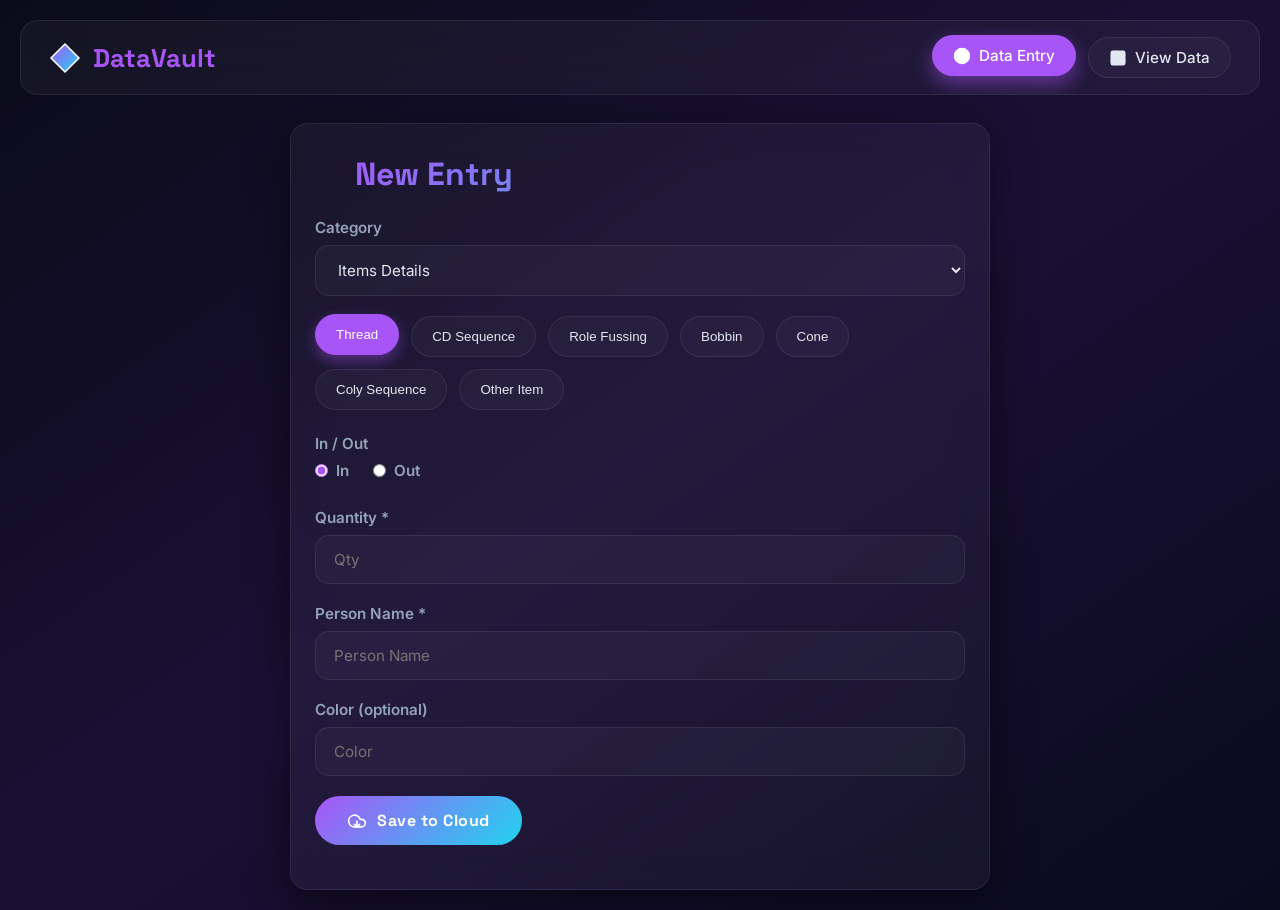
<file: index.html>
<!DOCTYPE html>
<html lang="en">
<head>
  <meta charset="UTF-8">
  <meta name="viewport" content="width=device-width, initial-scale=1.0, maximum-scale=1.0, user-scalable=yes">
  <title>DataVault – Entry</title>
  <link rel="stylesheet" href="style.css">
</head>
<body>
  <nav class="navbar">
    <div class="logo">
      <svg viewBox="0 0 32 32" fill="none" xmlns="http://www.w3.org/2000/svg">
        <path d="M16 2L30 16L16 30L2 16L16 2Z" fill="url(#logoGrad)" stroke="white" stroke-width="1.5"/>
        <defs>
          <linearGradient id="logoGrad" x1="2" y1="2" x2="30" y2="30" gradientUnits="userSpaceOnUse">
            <stop stop-color="#a855f7"/>
            <stop offset="1" stop-color="#22d3ee"/>
          </linearGradient>
        </defs>
      </svg>
      DataVault
    </div>
    <div class="nav-links">
      <a href="index.html" class="active">
        <svg xmlns="http://www.w3.org/2000/svg" viewBox="0 0 24 24" fill="none" stroke="currentColor" stroke-width="2" stroke-linecap="round" stroke-linejoin="round"><circle cx="12" cy="12" r="10"/><line x1="12" y1="8" x2="12" y2="16"/><line x1="8" y1="12" x2="16" y2="12"/></svg>
        Data Entry
      </a>
      <a href="view.html">
        <svg xmlns="http://www.w3.org/2000/svg" viewBox="0 0 24 24" fill="none" stroke="currentColor" stroke-width="2" stroke-linecap="round" stroke-linejoin="round"><rect x="3" y="3" width="18" height="18" rx="2"/><line x1="3" y1="9" x2="21" y2="9"/><line x1="3" y1="15" x2="21" y2="15"/><line x1="9" y1="3" x2="9" y2="21"/></svg>
        View Data
      </a>
    </div>
  </nav>

  <div class="glass-card" style="max-width: 700px; margin: 0 auto;">
    <h2>
      <svg xmlns="http://www.w3.org/2000/svg" viewBox="0 0 24 24" fill="none" stroke="url(#gradIcon)" stroke-width="2" stroke-linecap="round" stroke-linejoin="round"><path d="M16 4h2a2 2 0 0 1 2 2v14a2 2 0 0 1-2 2H6a2 2 0 0 1-2-2V6a2 2 0 0 1 2-2h2"/><rect x="8" y="2" width="8" height="4" rx="1"/></svg>
      New Entry
    </h2>

    <div class="form-group">
      <label>Category</label>
      <select id="categorySelect">
        <option value="items">Items Details</option>
        <option value="samples">Sample Details</option>
        <option value="cleaning">Clipping Details</option>
        <option value="persons">Person Details (Absent)</option>
        <option value="complains">Complains</option>
      </select>
    </div>

    <div id="dynamicForm"></div>

    <button class="btn" id="saveBtn">
      <svg xmlns="http://www.w3.org/2000/svg" viewBox="0 0 24 24" fill="none" stroke="currentColor" stroke-width="2" stroke-linecap="round" stroke-linejoin="round"><path d="M17.5 19H9a7 7 0 1 1 6.71-9h1.79a4.5 4.5 0 1 1 0 9Z"/><polyline points="12 12 12 19"/><polyline points="9 16 12 19 15 16"/></svg>
      Save to Cloud
    </button>
    <p id="saveStatus" style="margin-top: 14px; font-weight: 600; color: var(--accent-secondary);"></p>
  </div>

  <div class="toast" id="toast"></div>
  <script src="index.js"></script>
</body>
</html>
</file>
<file: style.css>
@import url('https://fonts.googleapis.com/css2?family=Inter:wght@400;500;600;700&family=Space+Grotesk:wght@500;700&display=swap');

:root {
  --bg-dark: #090914;
  --bg-gradient: linear-gradient(145deg, #0b0b1a 0%, #1a1035 50%, #0a0a1f 100%);
  --glass-bg: rgba(255, 255, 255, 0.04);
  --glass-border: rgba(255, 255, 255, 0.08);
  --accent-primary: #a855f7;
  --accent-secondary: #22d3ee;
  --text-primary: #e2e8f0;
  --text-secondary: #94a3b8;
  --danger: #fb7185;
  --success: #34d399;
  --shadow-lg: 0 12px 40px rgba(0, 0, 0, 0.5);
  --radius: 18px;
}

* {
  margin: 0;
  padding: 0;
  box-sizing: border-box;
}

body {
  font-family: 'Inter', sans-serif;
  background: var(--bg-gradient);
  color: var(--text-primary);
  min-height: 100vh;
  padding: 20px;
  -webkit-font-smoothing: antialiased;
}

/* Navbar */
.navbar {
  display: flex;
  justify-content: space-between;
  align-items: center;
  padding: 16px 28px;
  background: var(--glass-bg);
  border: 1px solid var(--glass-border);
  backdrop-filter: blur(16px);
  border-radius: var(--radius);
  margin-bottom: 28px;
  /* Do NOT wrap on mobile – keep horizontal */
  flex-wrap: nowrap;
  gap: 14px;
  overflow-x: auto; /* allows horizontal scroll if absolutely necessary */
  white-space: nowrap;
}

.logo {
  display: flex;
  align-items: center;
  gap: 12px;
  font-family: 'Space Grotesk', sans-serif;
  font-weight: 700;
  font-size: 1.6rem;
  color: var(--accent-primary);
  flex-shrink: 0;
}

.logo svg {
  width: 32px;
  height: 32px;
}

.nav-links {
  display: flex;
  gap: 12px;
  flex-wrap: nowrap;  /* keep buttons in a single row */
  flex-shrink: 0;
}

.nav-links a {
  text-decoration: none;
  color: var(--text-primary);
  padding: 10px 20px;
  border-radius: 40px;
  background: rgba(255, 255, 255, 0.03);
  border: 1px solid var(--glass-border);
  transition: all 0.3s ease;
  font-weight: 500;
  display: flex;
  align-items: center;
  gap: 8px;
  font-size: 0.95rem;
  white-space: nowrap;
}

.nav-links a svg {
  width: 18px;
  height: 18px;
  fill: currentColor;
}

.nav-links a:hover,
.nav-links a.active {
  background: var(--accent-primary);
  color: #fff;
  border-color: var(--accent-primary);
  transform: translateY(-2px);
  box-shadow: 0 8px 20px rgba(168, 85, 247, 0.5);
}

/* Cards */
.glass-card {
  background: var(--glass-bg);
  border: 1px solid var(--glass-border);
  backdrop-filter: blur(18px);
  border-radius: var(--radius);
  padding: 30px 24px;
  box-shadow: var(--shadow-lg);
  transition: transform 0.25s ease;
}

.glass-card:hover {
  transform: translateY(-3px);
}

h2 {
  font-family: 'Space Grotesk', sans-serif;
  font-size: 2rem;
  font-weight: 700;
  background: linear-gradient(135deg, var(--accent-primary), var(--accent-secondary));
  -webkit-background-clip: text;
  -webkit-text-fill-color: transparent;
  margin-bottom: 24px;
  display: flex;
  align-items: center;
  gap: 12px;
}

h2 svg {
  width: 28px;
  height: 28px;
}

/* Form */
.form-group {
  margin-bottom: 20px;
}

label {
  display: block;
  font-weight: 600;
  margin-bottom: 8px;
  color: var(--text-secondary);
  font-size: 0.95rem;
}

input, select, textarea {
  width: 100%;
  padding: 14px 18px;
  background: rgba(255, 255, 255, 0.03);
  border: 1px solid var(--glass-border);
  border-radius: 14px;
  color: var(--text-primary);
  font-family: 'Inter', sans-serif;
  font-size: 0.95rem;
  outline: none;
  transition: all 0.3s;
}

input:focus, select:focus, textarea:focus {
  border-color: var(--accent-primary);
  box-shadow: 0 0 0 3px rgba(168, 85, 247, 0.2);
}

.toggle-container {
  display: flex;
  gap: 24px;
  align-items: center;
}

.toggle-option {
  display: flex;
  align-items: center;
  gap: 8px;
}

.toggle-option input[type="radio"] {
  width: auto;
  accent-color: var(--accent-primary);
}

.btn {
  background: linear-gradient(135deg, var(--accent-primary), var(--accent-secondary));
  border: none;
  padding: 14px 32px;
  border-radius: 40px;
  color: #fff;
  font-weight: 700;
  cursor: pointer;
  transition: all 0.3s ease;
  font-family: 'Space Grotesk', sans-serif;
  letter-spacing: 0.5px;
  display: inline-flex;
  align-items: center;
  gap: 10px;
  font-size: 1rem;
}

.btn:hover {
  transform: translateY(-3px);
  box-shadow: 0 10px 28px rgba(168, 85, 247, 0.45);
}

.btn-danger {
  background: linear-gradient(135deg, #fb7185, #f43f5e);
}

.btn-danger:hover {
  box-shadow: 0 10px 28px rgba(251, 113, 133, 0.5);
}

.btn svg {
  width: 20px;
  height: 20px;
}

.grid-2col {
  display: grid;
  grid-template-columns: repeat(auto-fit, minmax(240px, 1fr));
  gap: 24px;
}

/* Data Table */
.data-table {
  width: 100%;
  border-collapse: separate;
  border-spacing: 0 8px;
  margin-top: 16px;
}

.data-table th {
  text-align: left;
  padding: 14px 12px;
  color: var(--accent-secondary);
  font-weight: 600;
  text-transform: uppercase;
  font-size: 0.8rem;
  letter-spacing: 0.5px;
}

.data-table td {
  padding: 14px 12px;
  background: rgba(255, 255, 255, 0.02);
  border-bottom: 1px solid rgba(255, 255, 255, 0.03);
  font-size: 0.95rem;
}

.data-table tr:hover td {
  background: rgba(168, 85, 247, 0.07);
}

.action-btn {
  background: none;
  border: none;
  color: var(--danger);
  cursor: pointer;
  transition: transform 0.2s;
}

.action-btn svg {
  width: 20px;
  height: 20px;
}

.action-btn:hover {
  transform: scale(1.2);
}

/* Filter bar */
.filter-bar {
  display: flex;
  gap: 16px;
  flex-wrap: nowrap; /* keep horizontal on mobile */
  align-items: center;
  margin-bottom: 24px;
  overflow-x: auto; /* scroll if needed */
}

.filter-bar select {
  width: auto;
  min-width: 160px;
}

/* Toast */
.toast {
  position: fixed;
  bottom: 28px;
  right: 28px;
  padding: 16px 30px;
  border-radius: 40px;
  background: var(--success);
  color: #000;
  font-weight: 700;
  box-shadow: 0 12px 30px rgba(52, 211, 153, 0.4);
  opacity: 0;
  transform: translateY(20px);
  transition: all 0.4s ease;
  z-index: 999;
  display: flex;
  align-items: center;
  gap: 10px;
}

.toast.show {
  opacity: 1;
  transform: translateY(0);
}

/* Item type selector */
.item-type-selector {
  display: flex;
  flex-wrap: wrap; /* allow wrapping for many buttons, but still horizontal */
  gap: 12px;
  margin-bottom: 24px;
}

.item-type-btn {
  background: rgba(255, 255, 255, 0.03);
  border: 1px solid var(--glass-border);
  color: var(--text-primary);
  padding: 12px 20px;
  border-radius: 40px;
  cursor: pointer;
  font-weight: 500;
  transition: all 0.2s;
  display: flex;
  align-items: center;
  gap: 8px;
  white-space: nowrap;
}

.item-type-btn.active, .item-type-btn:hover {
  background: var(--accent-primary);
  border-color: var(--accent-primary);
  color: white;
  transform: translateY(-2px);
  box-shadow: 0 6px 14px rgba(168, 85, 247, 0.4);
}

/* Sub-section */
.sub-section {
  margin-bottom: 28px;
}

.sub-section h4 {
  font-family: 'Space Grotesk', sans-serif;
  color: var(--accent-secondary);
  margin-bottom: 12px;
  font-size: 1.1rem;
}

/* Responsive table wrapper (already present) */
.table-wrapper {
  overflow-x: auto;
  -webkit-overflow-scrolling: touch;
  margin-bottom: 16px;
  border-radius: 12px;
  background: rgba(0,0,0,0.1);
}

/* ========== MOBILE – keep desktop look ========== */
@media (max-width: 640px) {
  /* Override: do NOT stack navbar – keep horizontal */
  .navbar {
    flex-direction: row;
    flex-wrap: nowrap;
    overflow-x: auto;
    padding: 12px 16px;
  }

  .nav-links {
    flex-wrap: nowrap;
  }

  .logo {
    font-size: 1.3rem;
  }

  /* Filter bar stays horizontal */
  .filter-bar {
    flex-direction: row;
    flex-wrap: nowrap;
  }

  /* Grid-2col stays 2 columns for entry form if needed */
  .grid-2col {
    grid-template-columns: 1fr 1fr; /* two columns on mobile */
    gap: 16px;
  }

  /* Reduce card padding slightly for space */
  .glass-card {
    padding: 20px 16px;
  }

  h2 {
    font-size: 1.6rem;
  }

  /* Make buttons smaller but still horizontal */
  .nav-links a {
    padding: 8px 14px;
    font-size: 0.85rem;
  }

  .btn {
    padding: 12px 24px;
    font-size: 0.95rem;
  }
}
</file>
